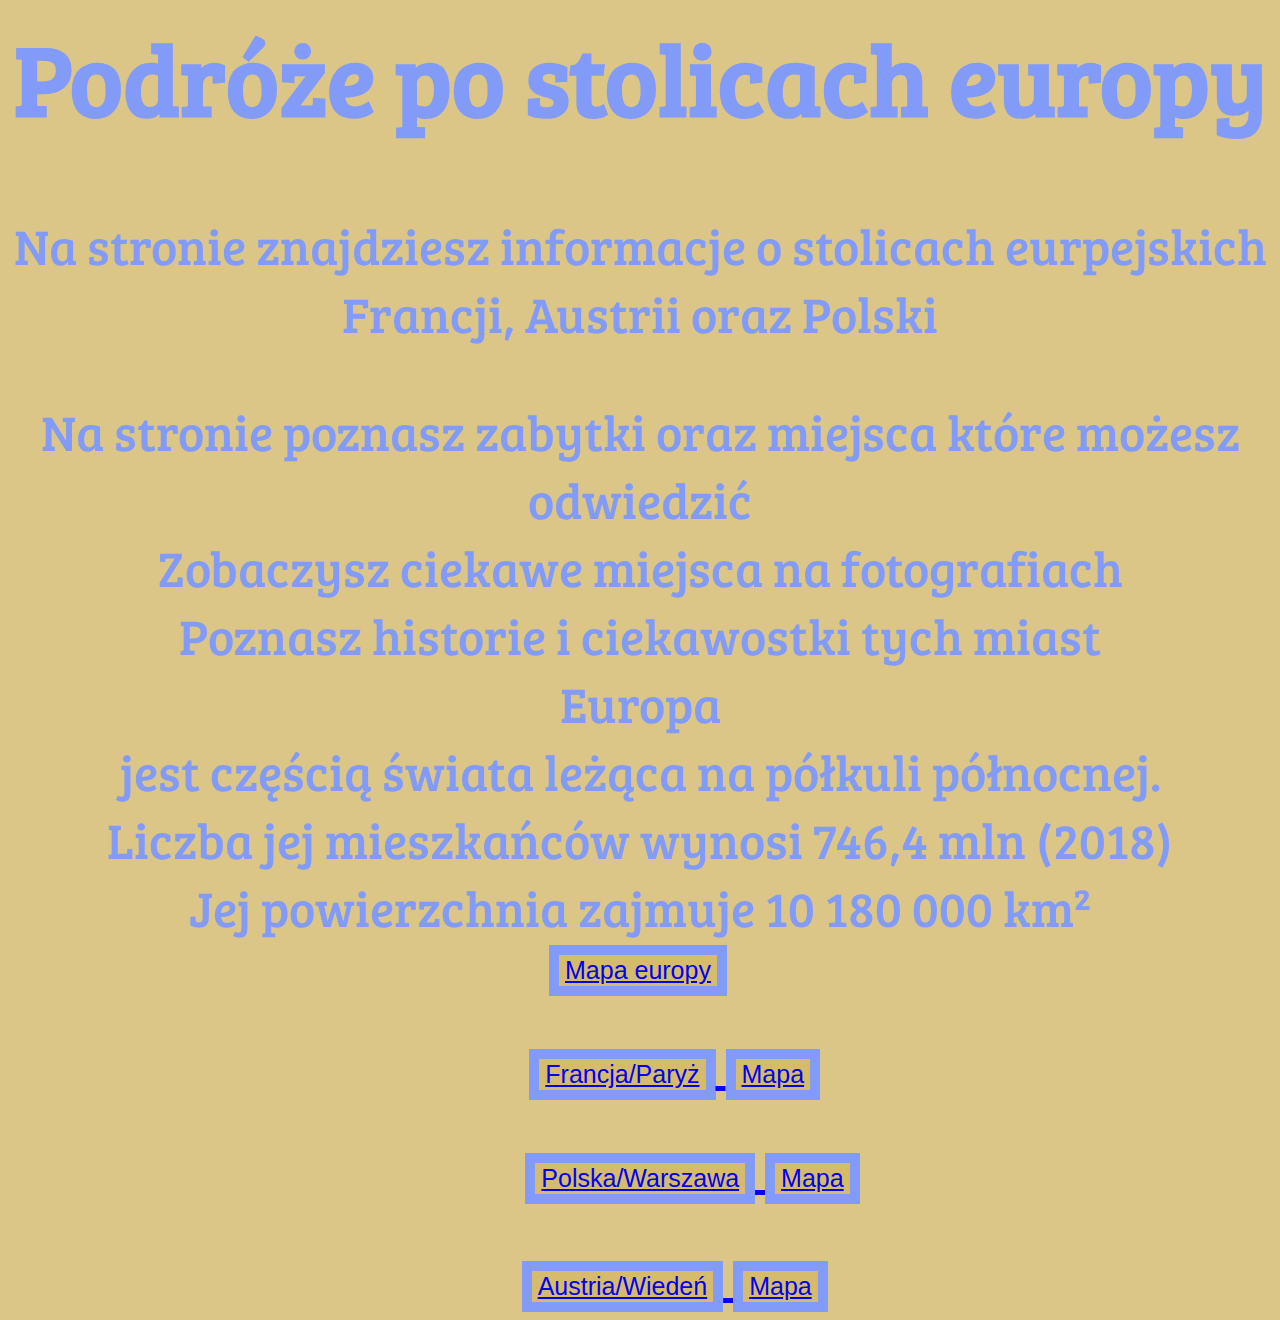
<file: index.html>
<html>
<head>
<title>Podróże</title>
<link rel="preconnect" href="https://fonts.googleapis.com">
<link rel="preconnect" href="https://fonts.gstatic.com" crossorigin>
<link href="https://fonts.googleapis.com/css2?family=Bree+Serif&display=swap" rel="stylesheet">
<link rel="stylesheet" href="main.css">
</head>
<style>
</style>
<body>
<div class="headline">
<h1><b>Podróże po stolicach europy</b></h1>
</div>
<div class="opis">
        <p>
        Na stronie znajdziesz informacje o stolicach eurpejskich Francji, Austrii oraz Polski
        </p>
</div>
<div class="punkty">
Na stronie poznasz zabytki oraz miejsca które możesz odwiedzić<br>Zobaczysz ciekawe miejsca na fotografiach<br>Poznasz historie i ciekawostki tych miast<br>Europa<br>jest częścią świata leżąca na półkuli północnej.<br>Liczba jej mieszkańców wynosi 746,4 mln (2018)<br> Jej powierzchnia zajmuje 10 180 000 km²

</div>
<div class="btn">
<div class="europa">
        <button><a href="mapa-europa.html">Mapa europy</button>
</div>
                <div class="paryz">
        <button><a href="paryz.html">Francja/Paryż</button> <button><a href="paryz-mapa.html">Mapa</button>
        </div>
                <div class="warszawa">
        <button><a href="warszawa.html">Polska/Warszawa</button> <button><a href="warszawa-mapa.html">Mapa</button
        </div>
                <div class="wieden">
        <button><a href="wieden.html">Austria/Wiedeń</button> <button><a href="wieden-mapa.html">Mapa</button>
        </div>
</div>
</body>
</html>
</file>
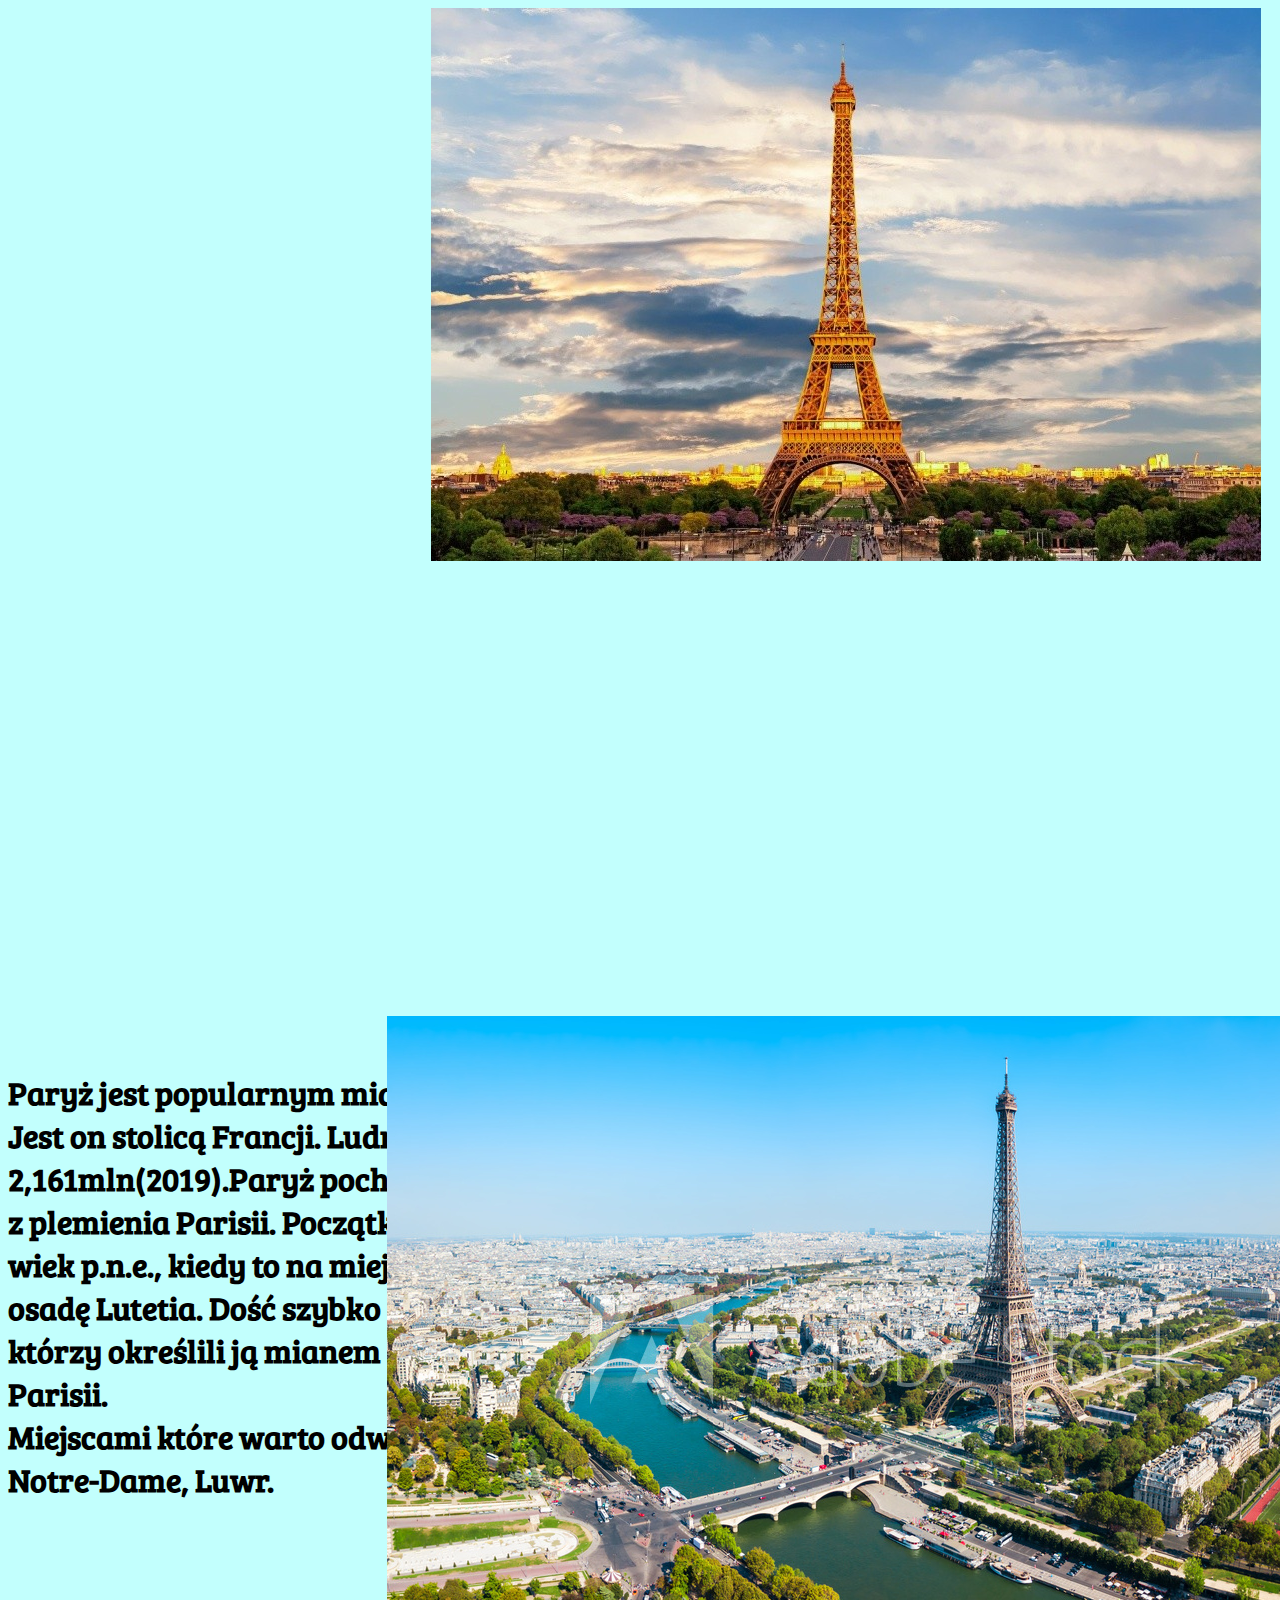
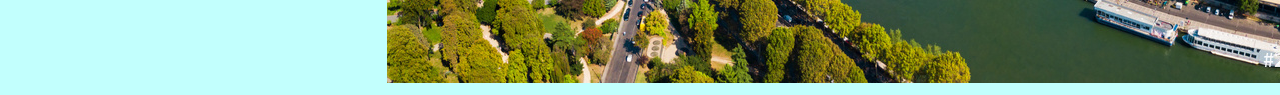
<file: paryz.html>
<!DOCTYPE html>
<html lang="pl">
<head>
<link rel="preconnect" href="https://fonts.googleapis.com">
<link rel="preconnect" href="https://fonts.gstatic.com" crossorigin>
<link href="https://fonts.googleapis.com/css2?family=Bree+Serif&display=swap" rel="stylesheet">
    <meta charset="UTF-8">
    <title>Ciekawostki/zdjęcia/informacje</title>
</head>
<style>
body {
font-family: 'Bree Serif';
background-color: #c2fffd;
}
.wieza {
	margin-bottom: 40%;
	margin-left: 33.5%;
}	
.wiezanig {
    margin-top: -40%;
	margin-left: 30%;
}
.opisfrancja {
    margin-top: %;
	margin-right: 30%;
}
</style>
<body>
<div class="wieza">
    <img src="wieza.jpg">
	</div>
	<div class="opisfrancja">
	<h1>
	Paryż jest popularnym miastem wśród europy.<br>Jest on stolicą Francji. Ludność w tym mieście wynosi 2,161mln(2019).Paryż pochodzi od wioski celtyckich rybaków z plemienia Parisii. Początki ich działalności datuje się na II wiek p.n.e., kiedy to na miejscu obecnej stolicy Francji założyli osadę Lutetia. Dość szybko została podbita przez Rzymian, którzy określili ją mianem Civitas Parisiorum, czyli miasta Parisii.<br>Miejscami które warto odwiedzić są Wieża eiffla, Katedra Notre-Dame, Luwr.
	</h1>
	</div>
	<div class="wiezanig">
    <img src="paryznig.jpg">
	</div>
</body>
</html>
</file>
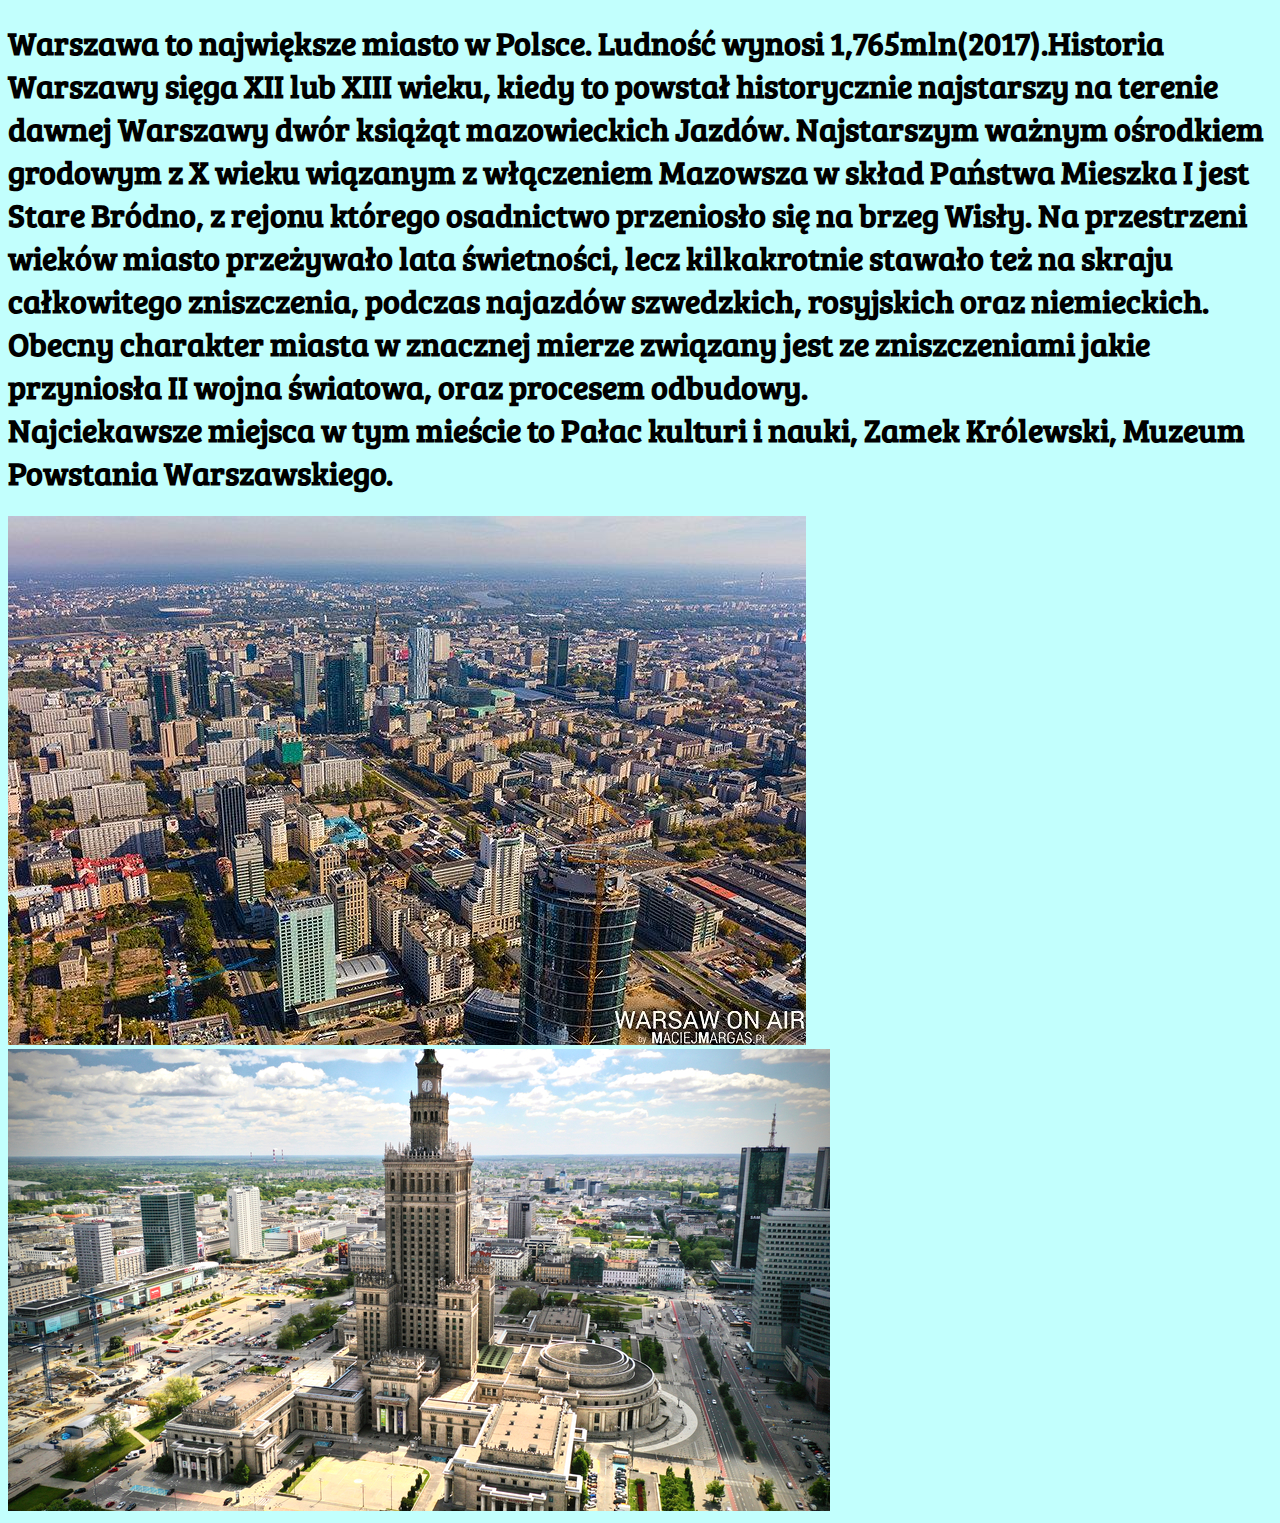
<file: warszawa.html>
<!DOCTYPE html>
<html lang="pl">
<head>
<link rel="preconnect" href="https://fonts.googleapis.com">
<link rel="preconnect" href="https://fonts.gstatic.com" crossorigin>
<link href="https://fonts.googleapis.com/css2?family=Bree+Serif&display=swap" rel="stylesheet">
    <meta charset="UTF-8">
    <title>Ciekawostki/zdjęcia/informacje</title>
</head>
<style>
body {
font-family: 'Bree Serif';
background-color: #c2fffd;
}
.palac {
    margin-right: %;
    margin-bottom: %;
}
.wptak {
    margin-right:
	margin-bottom: 10%
}
</style>
<body>
<div class="opiswarszawa">
<h1> Warszawa to największe miasto w Polsce. Ludność wynosi 1,765mln(2017).Historia Warszawy sięga XII lub XIII wieku, kiedy to powstał historycznie najstarszy na terenie dawnej Warszawy dwór książąt mazowieckich Jazdów. Najstarszym ważnym ośrodkiem grodowym z X wieku wiązanym z włączeniem Mazowsza w skład Państwa Mieszka I jest Stare Bródno, z rejonu którego osadnictwo przeniosło się na brzeg Wisły. Na przestrzeni wieków miasto przeżywało lata świetności, lecz kilkakrotnie stawało też na skraju całkowitego zniszczenia, podczas najazdów szwedzkich, rosyjskich oraz niemieckich. Obecny charakter miasta w znacznej mierze związany jest ze zniszczeniami jakie przyniosła II wojna światowa, oraz procesem odbudowy.<br>Najciekawsze miejsca w tym mieście to Pałac kulturi i nauki, Zamek Królewski, Muzeum Powstania Warszawskiego.
</h1>
</div>
<div class="wptak">
<img src="wptak.jpg">
</div>
<div class="palac">
<img src="palac.jpg">
</div>
</body>
</html>
</file>
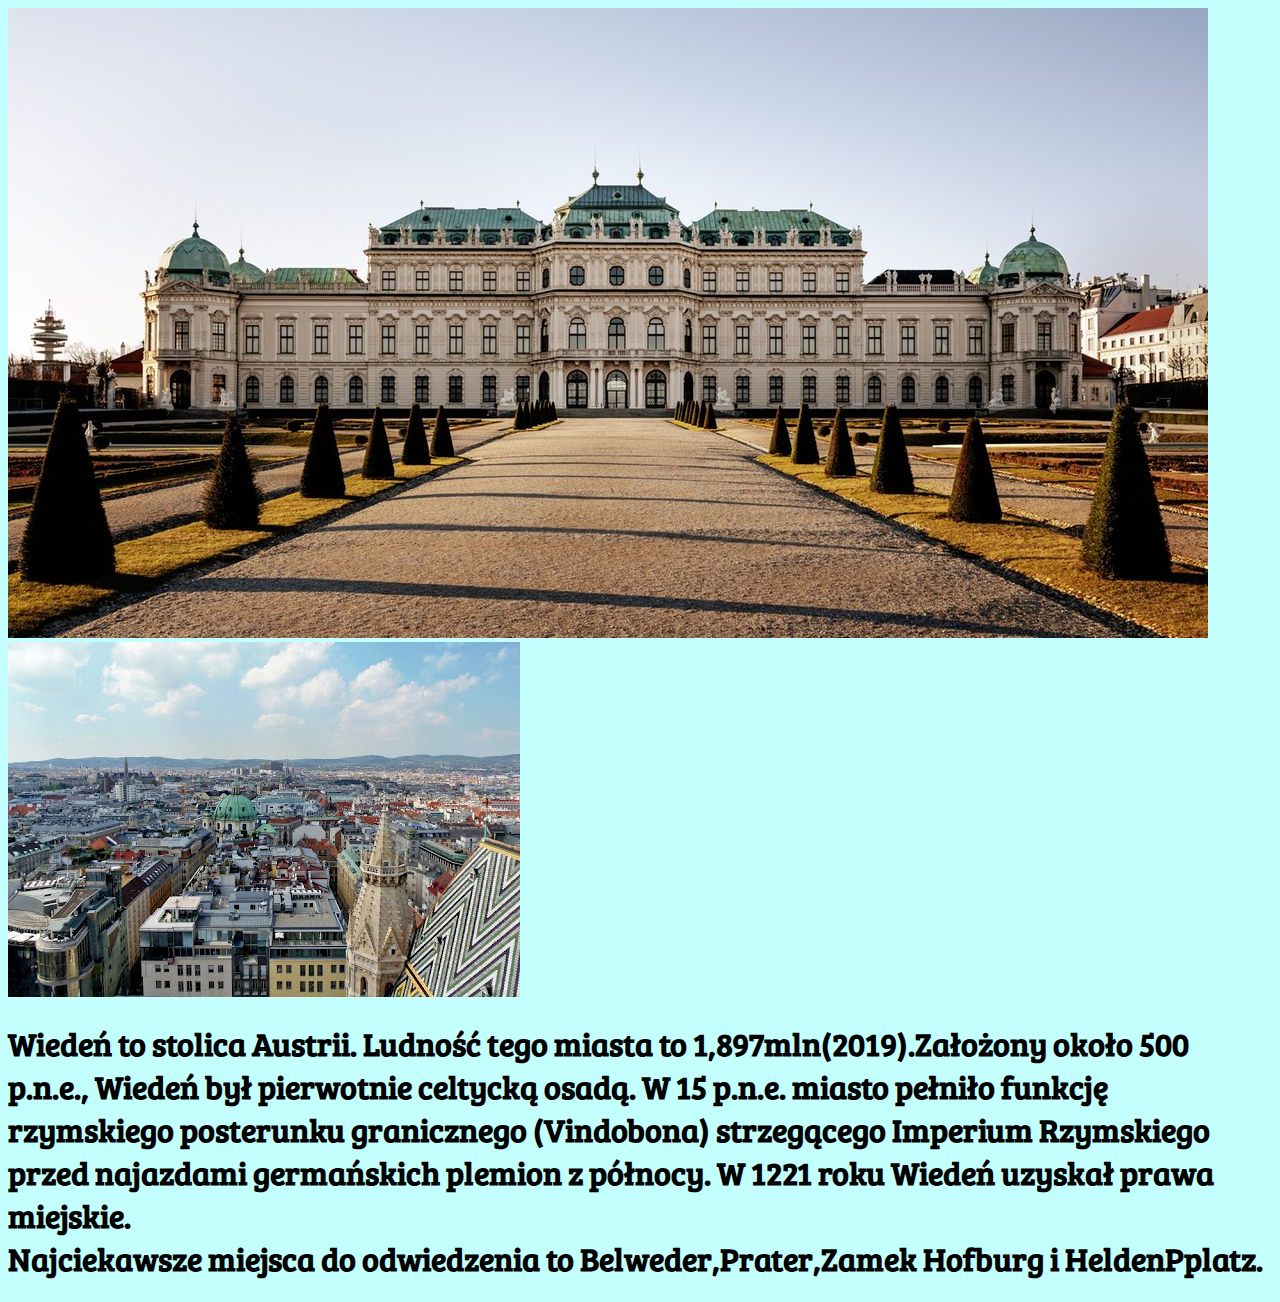
<file: wieden.html>
<!DOCTYPE html>
<html lang="pl">
<head>
<link rel="preconnect" href="https://fonts.googleapis.com">
<link rel="preconnect" href="https://fonts.gstatic.com" crossorigin>
<link href="https://fonts.googleapis.com/css2?family=Bree+Serif&display=swap" rel="stylesheet">
    <meta charset="UTF-8">
    <title>Ciekawostki/zdjęcia/informacje</title>
</head>
<style>
body {
font-family: 'Bree Serif';
background-color: #c2fffd;
}
<style>
</style>
<body>
<div class="belweder">
<img src="belweder.jpg">
</div>
<div class="wiedenptak">
<img src="wiedenptak.jpg">
<h1>
Wiedeń to stolica Austrii. Ludność tego miasta to 1,897mln(2019).Założony około 500 p.n.e., Wiedeń był pierwotnie celtycką osadą. W 15 p.n.e. miasto pełniło funkcję rzymskiego posterunku granicznego (Vindobona) strzegącego Imperium Rzymskiego przed najazdami germańskich plemion z północy. W 1221 roku Wiedeń uzyskał prawa miejskie.<br>Najciekawsze miejsca do odwiedzenia to Belweder,Prater,Zamek Hofburg i HeldenPplatz.
</h1>
</div>
</body>
</html>
</file>
<file: main.css>
body {
    background-color: #dbc688;
    font-family: 'Bree Serif';
    justify-content: center;
	font-size: 50;
}

.punkty {
	color:#829bf8;
    text-align: center;
}

.headline {
	color:#829bf8;
    text-align: center;
}

.opis {
	color:#829bf8;
    font-size: 50px;
    text-align: center;
}

button {
    font-size: 25px;
    background-color: #d6bb6d;
    text-align: center;
    border: 10px solid #829bf8;
    cursor: cell;
}

.btn {
    margin-left: 48%;
    margin-top: 5%;
}

.warszawa {
    margin-left: -13.6%;
    margin-top: 5%;
}
.wieden {
    margin-left: -0.5%;
    margin-top: 5%;
}
.paryz {
	margin-left:-13%;
	margin-top: 5%;
}

.europa {
	margin-top: -9%;
	margin-left: -10%;
}
</file>
